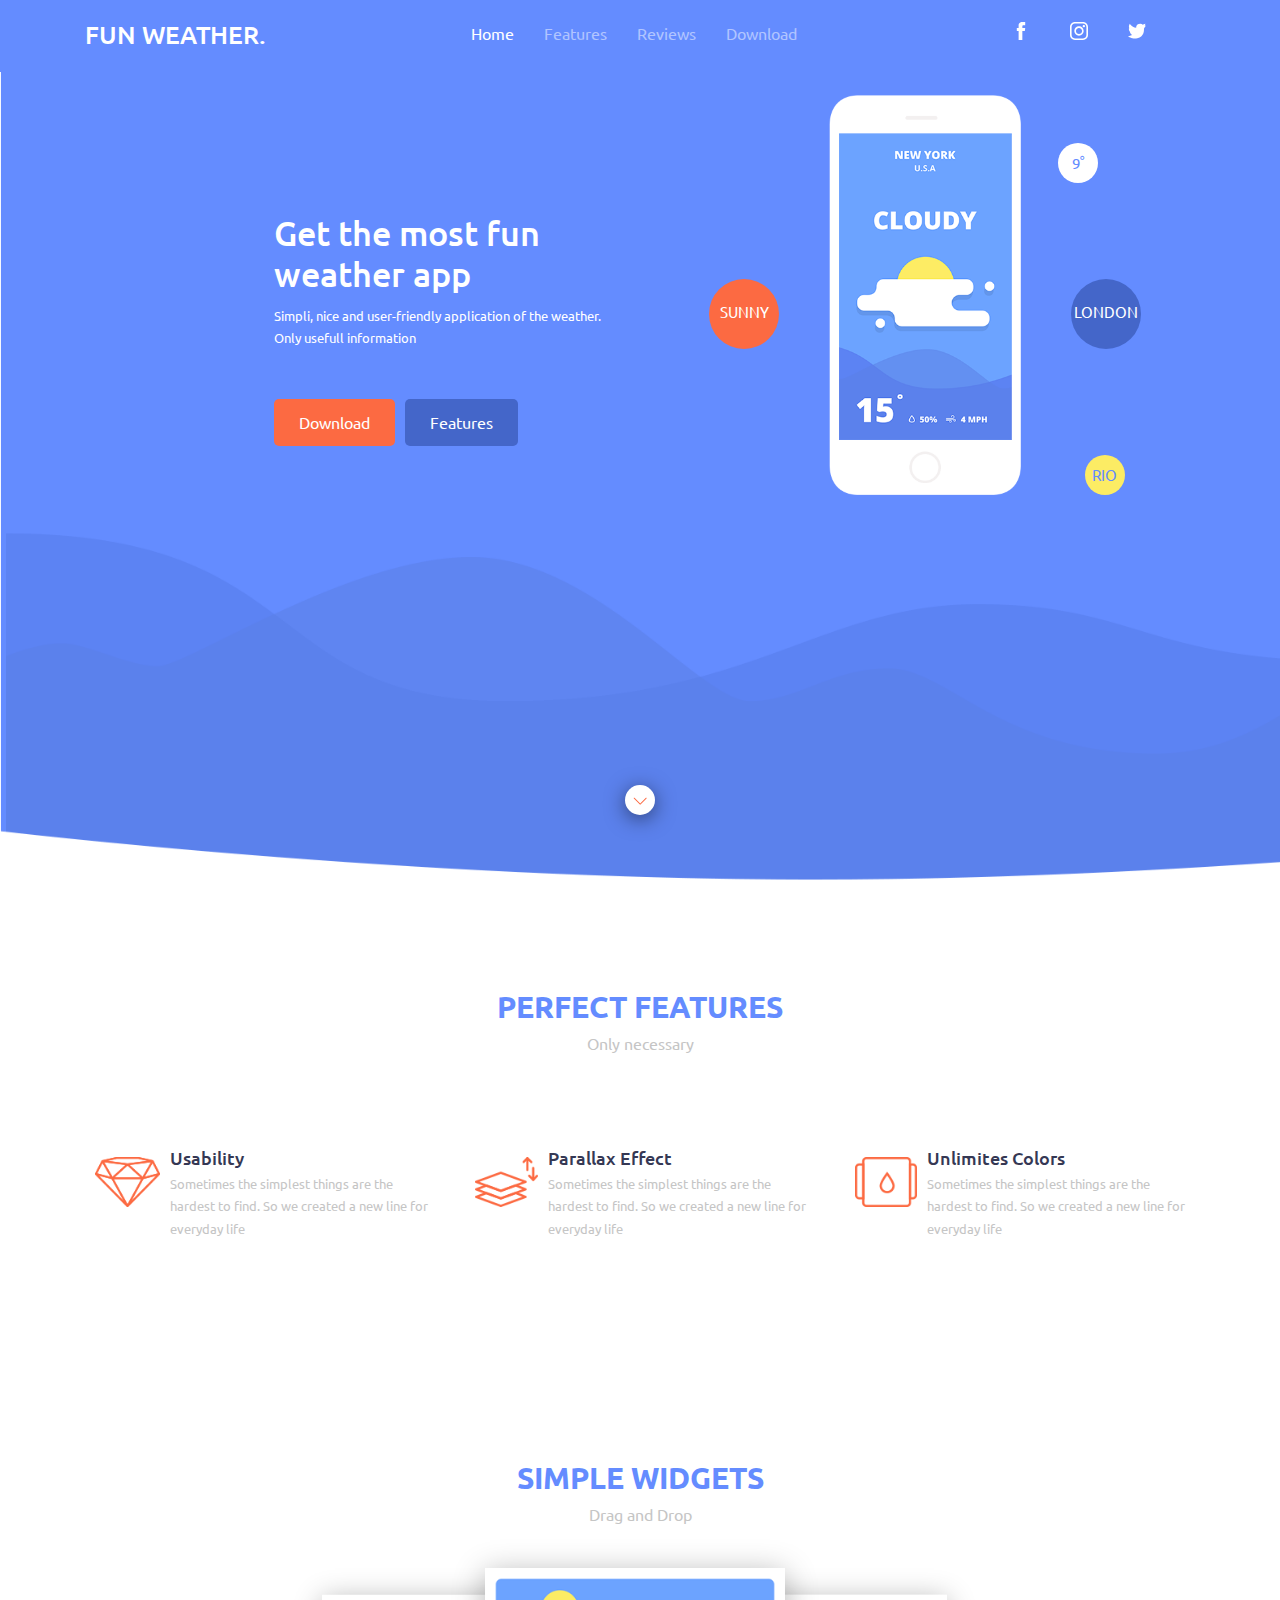
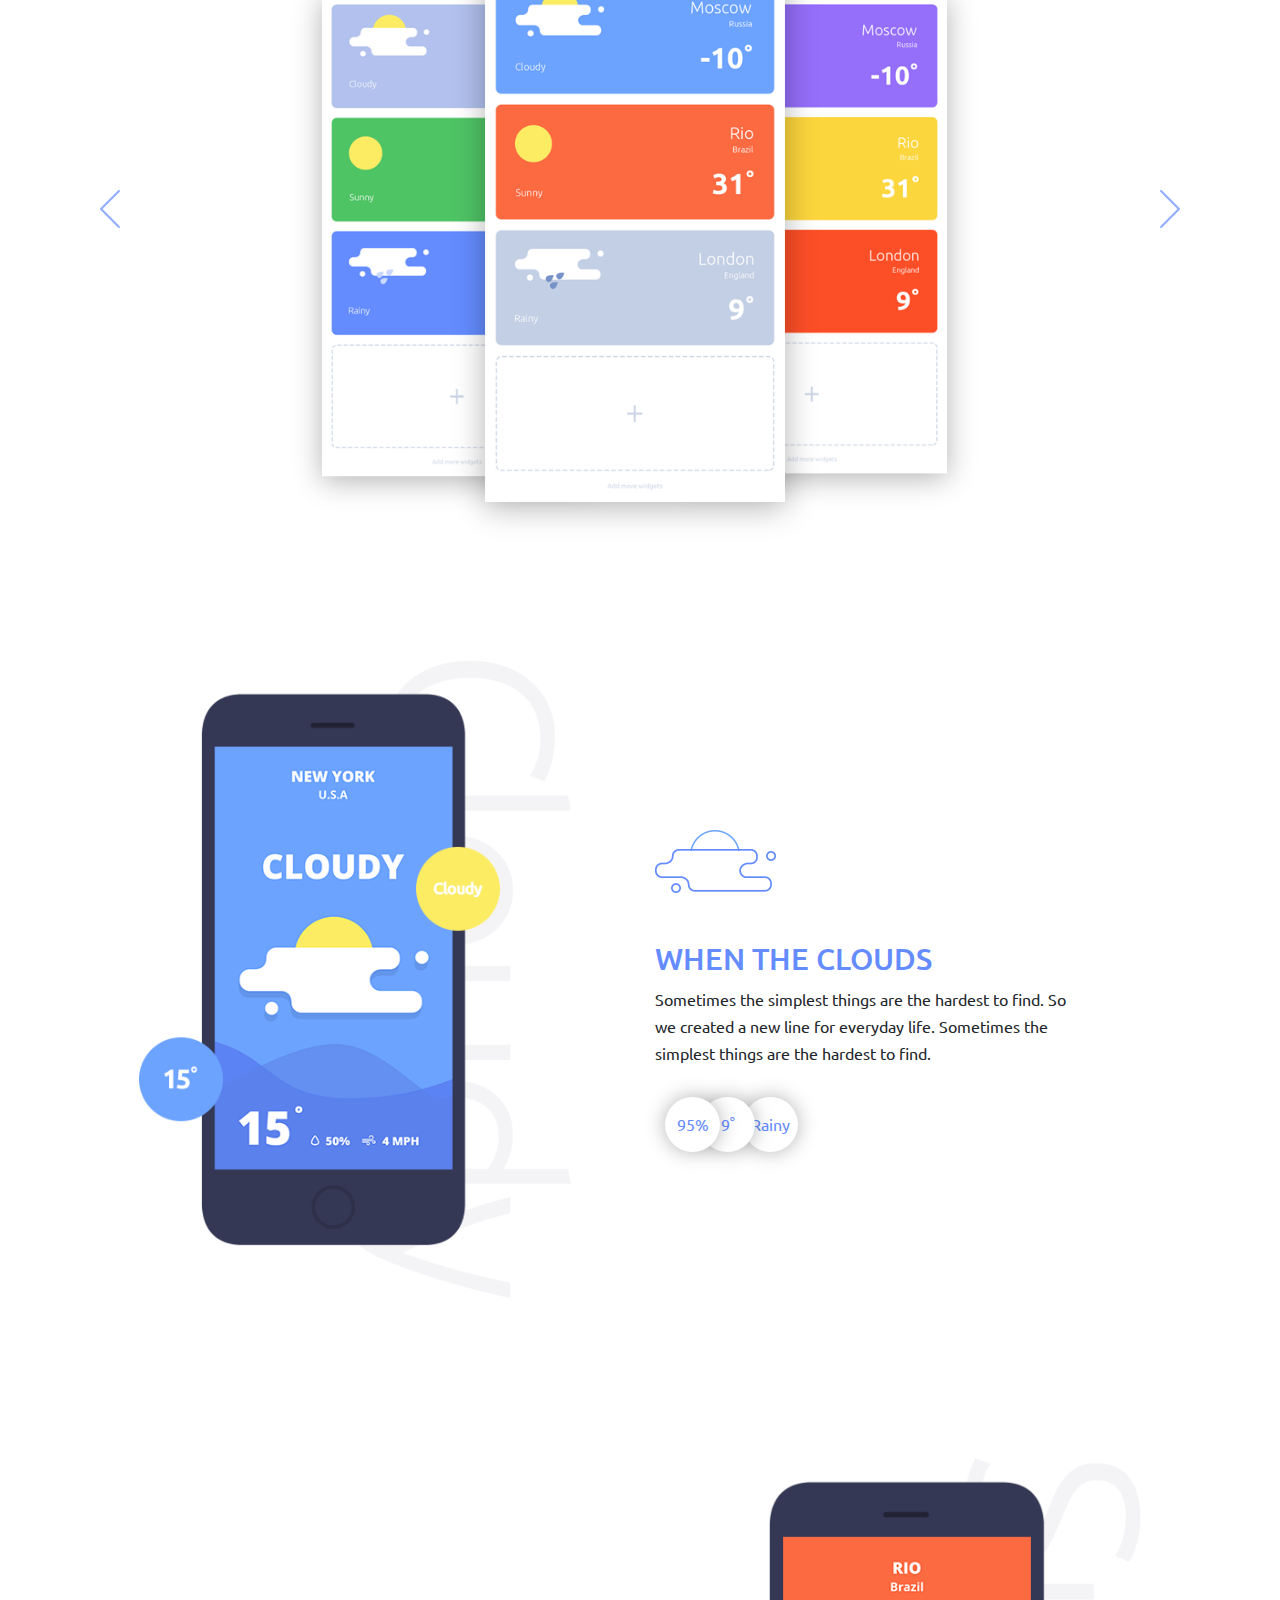
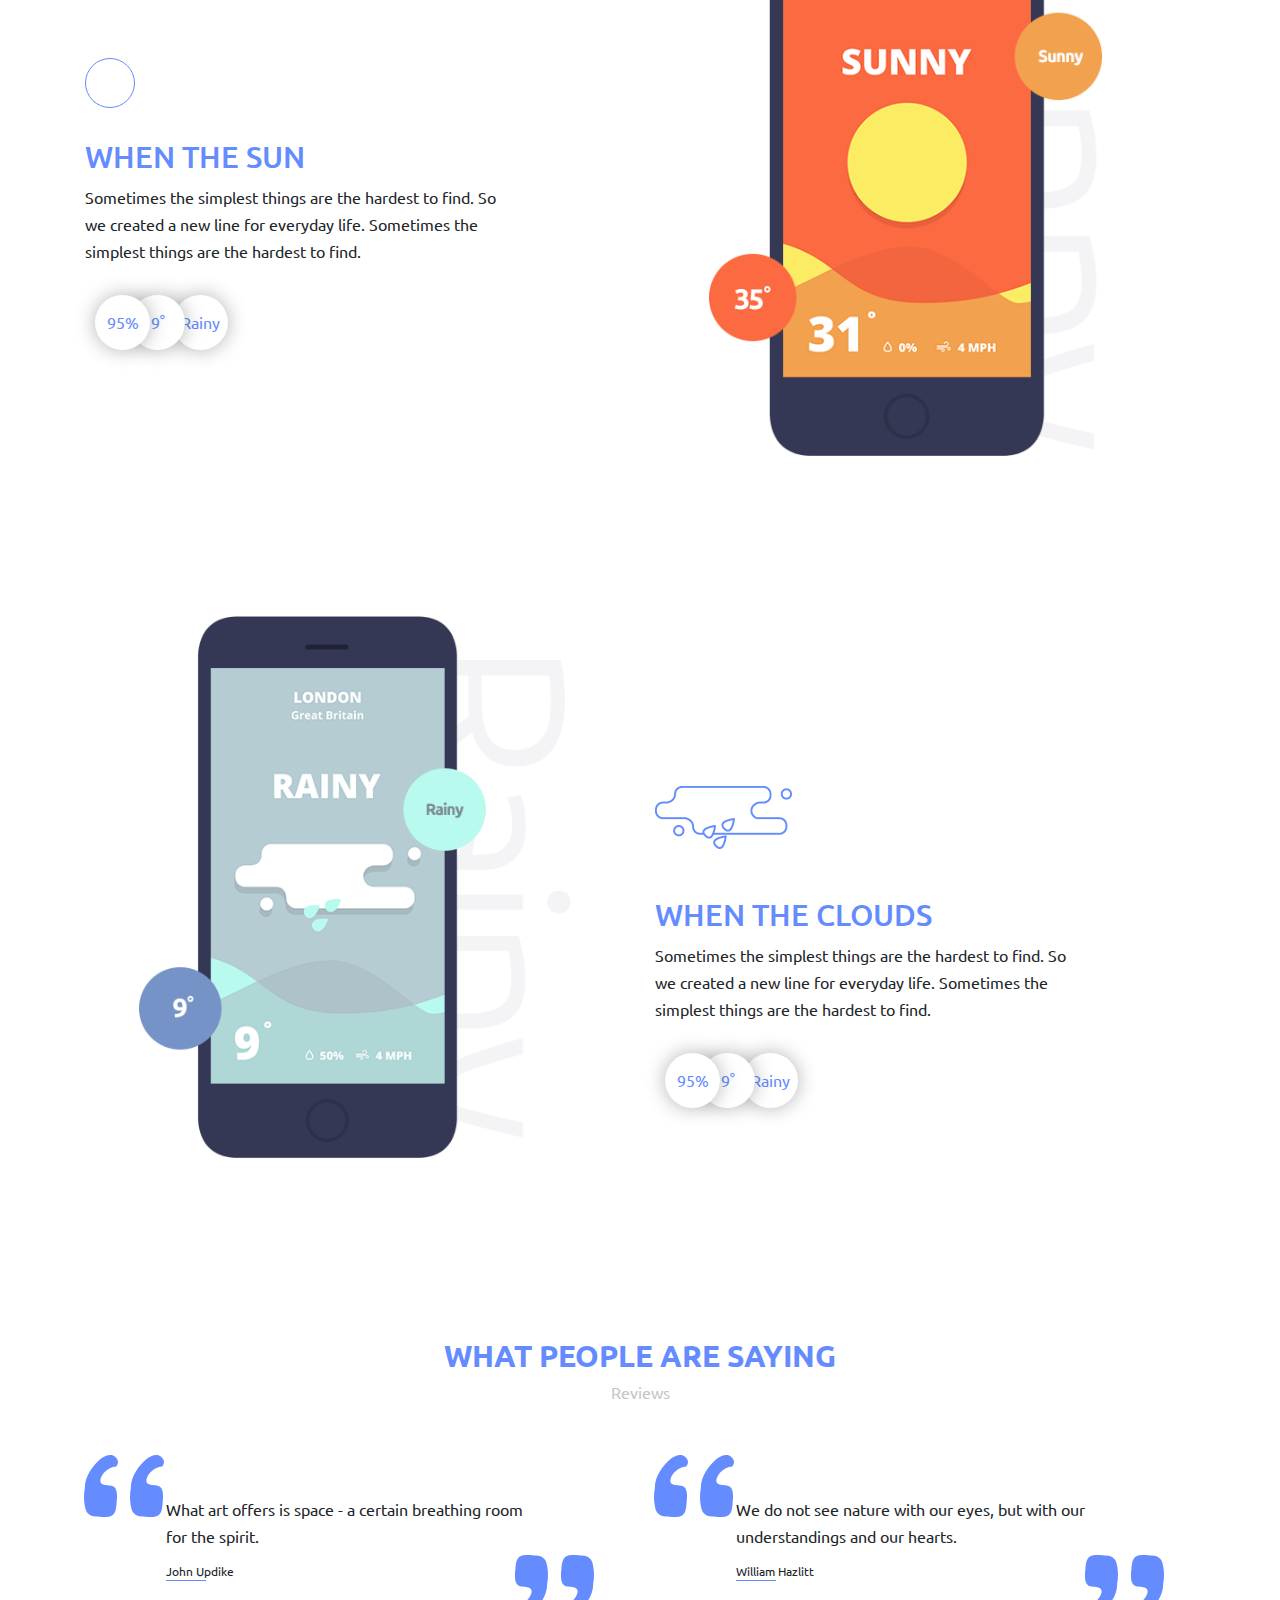
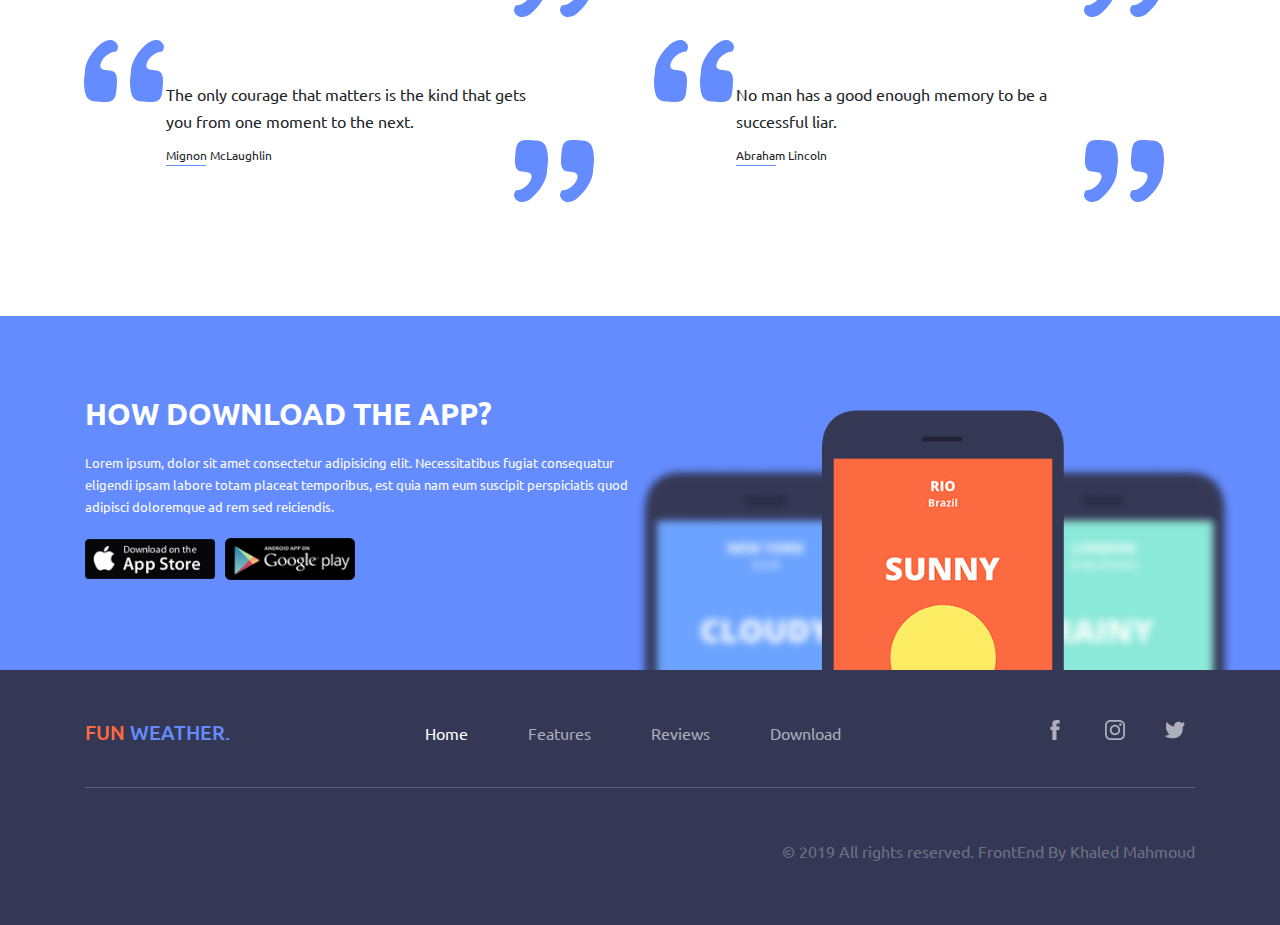
<file: index.html>
<!DOCTYPE html>
<html lang="en">
  <head>
    <meta charset="utf-8">
    <title>Weatherapp</title>
    <meta name="viewport" content="width=device-width,initial-scale =1.0, shrink-to-fit=no">
    <link rel="stylesheet" href="https://fonts.googleapis.com/css?family=Ubuntu:300,400,500,700">
    <link rel="stylesheet" href="css/main.css">
    <link rel="shortcut icon" type="img/png" href="img/icon-cl.png">
    <meta name="description" content="description">
  </head>
</html>
<body>
  <nav class="main-nav-container navbar navbar-expand-lg navbar-dark">
    <button class="navbar-toggler" type="button" data-toggle="collapse" data-target="#navbarSupportedContent" aria-controls="navbarSupportedContent" aria-expanded="false" aria-label="Toggle navigation"><span class="navbar-toggler-icon"></span></button>
    <div class="container">
      <h1 class="main-nav-logo text-uppercase">fun weather. </h1>
      <div class="collapse navbar-collapse " id="navbarSupportedContent">
        <div class="main-nav">
          <ul class="navbar-nav mr-auto main-nav-list">
            <li class="active nav-item"><a class="nav-link" href="#home">Home</a></li>
            <li class="nav-item"><a class="nav-link" href="#features">Features</a></li>
            <li class="nav-item"><a class="nav-link" href="#reviews">Reviews</a></li>
            <li class="nav-item"><a class="nav-link" href="#download">Download</a></li>
          </ul>
          <ul class="list-unstyled main-nav-icon">
            <li><a href="#">
                <svg>
                  <use xlink:href="font/sprite.svg#facebook-letter-logo"></use>
                </svg></a></li>
            <li><a href="#">
                <svg>
                  <use xlink:href="font/sprite.svg#instagram-logo"></use>
                </svg></a></li>
            <li><a href="#">
                <svg>
                  <use xlink:href="font/sprite.svg#twitter"></use>
                </svg></a></li>
          </ul>
        </div>
      </div>
    </div>
  </nav>
  <header class="main-header" id="home">
    <div class="container">
      <div class="row">
        <div class="col-sm-6">
          <div class="main-header-box">
            <h2>Get the most fun weather app</h2>
            <p>Simpli, nice and user-friendly application of the weather. Only usefull information</p>
            <div class="btn-box"><a href="#"> <span></span><span>Download</span></a><a href="#"> <span></span><span>Features</span></a></div>
          </div>
        </div>
        <div class="col-sm-6">
          <div class="img-box text-center"><img src="img/phone.png" alt="header photo phone"><span>9 ْ</span><span class="text-uppercase">sunny</span><span class="text-uppercase">london</span><span class="text-uppercase">rio</span></div>
        </div>
        <button class="dawn-btn">
          <svg>
            <use xlink:href="font/sprite.svg#down-arrow"></use>
          </svg>
        </button>
      </div>
    </div>
  </header>
  <!--start features section   -->
  <section class="features-section" id="features">
    <div class="container">
      <header class="main-headding">
        <h2>perfect features</h2>
        <p> Only necessary</p>
      </header>
      <div class="row justify-content-center align-items-center">
        <div class="col-sm-4 icon-container">
          <div class="img-box"><img src="img/icon3.png" alt="features icon"></div>
          <div class="caption">
            <h3>Usability</h3>
            <p>Sometimes the simplest things are the hardest to find. So we created a new line for everyday life</p>
          </div>
        </div>
        <div class="col-sm-4 icon-container">
          <div class="img-box"><img src="img/icon2.png" alt="features icon"></div>
          <div class="caption">
            <h3>Parallax Effect</h3>
            <p>Sometimes the simplest things are the hardest to find. So we created a new line for everyday life</p>
          </div>
        </div>
        <div class="col-sm-4 icon-container">
          <div class="img-box"><img src="img/icon1.png" alt="features icon"></div>
          <div class="caption">
            <h3>Unlimites Colors</h3>
            <p>Sometimes the simplest things are the hardest to find. So we created a new line for everyday life</p>
          </div>
        </div>
      </div>
    </div>
  </section>
  <!--start slider-->
  <section class="slider-section" id="reviews">
    <div class="container">
      <header class="main-headding">
        <h2>Simple widgets</h2>
        <p> Drag and Drop</p>
      </header>
      <div class="slide-boody">
        <div class="slide-container">
          <div class="slide slide--1"><img src="img/image-right.png" alt="img slider"></div>
          <div class="slide slide--2 active"><img src="img/image-center.png" alt="img slider"></div>
          <div class="slide slide--3"><img src="img/imag-left.png" alt="img slider"></div>
        </div>
        <button class="btn-left">
          <svg>
            <use xlink:href="font/sprite.svg#back"></use>
          </svg>
        </button>
        <button class="btn-right">
          <svg>
            <use xlink:href="font/sprite.svg#next"></use>
          </svg>
        </button>
      </div>
    </div>
  </section>
  <section class="phone-section">
    <div class="container">
      <div class="row">
        <div class="col-sm-6">
          <div class="img-box"><img src="img/cloudy-circle.png" alt="cloudy-circle"></div>
        </div>
        <div class="col-sm-6">
          <div class="caption"><img src="img/icon-cl.png" alt="icon">
            <h2 class="text-uppercase">when the clouds </h2>
            <p>Sometimes the simplest things are the hardest to find. So we created a new line for everyday life. Sometimes the simplest things are the hardest to find.</p>
          </div>
          <div class="icon-box"><span>95%</span><span>9 ْ</span><span>Rainy</span></div>
        </div>
      </div>
    </div>
  </section>
  <section class="phone-section">
    <div class="container">
      <div class="row">
        <div class="col-sm-6">
          <div class="caption"><span class="sun"></span>
            <h2 class="text-uppercase">when the sun </h2>
            <p>Sometimes the simplest things are the hardest to find. So we created a new line for everyday life. Sometimes the simplest things are the hardest to find.</p>
          </div>
          <div class="icon-box"><span>95%</span><span>9 ْ</span><span>Rainy</span></div>
        </div>
        <div class="col-sm-6">
          <div class="img-box"><img src="img/sunny-cicle.png" alt="sunny-cicle"></div>
        </div>
      </div>
    </div>
  </section>
  <section class="phone-section">
    <div class="container">
      <div class="row">
        <div class="col-sm-6">
          <div class="img-box"><img src="img/rainy-circle.png" alt="rainy-circle"></div>
        </div>
        <div class="col-sm-6">
          <div class="caption"><img src="img/icon-cloudy.png" alt="icon">
            <h2 class="text-uppercase">when the clouds </h2>
            <p>Sometimes the simplest things are the hardest to find. So we created a new line for everyday life. Sometimes the simplest things are the hardest to find.</p>
          </div>
          <div class="icon-box"><span>95%</span><span>9 ْ</span><span>Rainy</span></div>
        </div>
      </div>
    </div>
  </section>
  <!-- reviews-section-->
  <section class="reviews-section">
    <div class="container">
      <header class="main-headding">
        <h2>What people are saying</h2>
        <p> Reviews</p>
      </header>
      <div class="row">
        <div class="col-sm-6">
          <div class="caption">
            <p>What art offers is space - a certain breathing room for the spirit. </p><span>John Updike</span>
          </div>
        </div>
        <div class="col-sm-6">
          <div class="caption">
            <p>We do not see nature with our eyes, but with our understandings and our hearts.</p><span>William Hazlitt</span>
          </div>
        </div>
        <div class="col-sm-6">
          <div class="caption">
            <p>The only courage that matters is the kind that gets you from one moment to the next.</p><span>Mignon McLaughlin</span>
          </div>
        </div>
        <div class="col-sm-6">
          <div class="caption">
            <p>No man has a good enough memory to be a successful liar. </p><span>Abraham Lincoln</span>
          </div>
        </div>
      </div>
    </div>
  </section>
  <!-- Download-->
  <section class="download-section" id="download">
    <div class="container">
      <h2 class="text-uppercase">how Download the app?</h2>
      <div class="caption">
        <p>Lorem ipsum, dolor sit amet consectetur adipisicing elit. Necessitatibus fugiat consequatur eligendi ipsam labore totam placeat temporibus, est quia nam eum suscipit perspiciatis quod adipisci doloremque ad rem sed reiciendis.</p><img src="img/appstore.png" alt="appstore"><img src="img/google-play.png" alt="google-play">
        <div class="img-box"><img src="img/phone-image.png" alt="phone-image"></div>
      </div>
    </div>
  </section>
  <footer class="footer-1">
    <div class="container">
      <div class="footer-container">
        <h2 class="footer-logo text-uppercase"><span>fun </span>weather. </h2>
        <ul class="list-unstyled footer-nav">
          <li class="active"><a href="#home">Home</a></li>
          <li><a href="#features">Features</a></li>
          <li><a href="#reviews">Reviews</a></li>
          <li><a href="#download">Download</a></li>
        </ul>
        <ul class="list-unstyled footer-icon">
          <li><a href="#">
              <svg>
                <use xlink:href="font/sprite.svg#facebook-letter-logo"></use>
              </svg></a></li>
          <li><a href="#">
              <svg>
                <use xlink:href="font/sprite.svg#instagram-logo"></use>
              </svg></a></li>
          <li><a href="#">
              <svg>
                <use xlink:href="font/sprite.svg#twitter"></use>
              </svg></a></li>
        </ul>
      </div>
    </div>
  </footer>
  <!--end footer 1-->
  <footer class="footer-2">
    <div class="container">
      <div class="footer-container">
        <p>&copy; 2019 All rights reserved. FrontEnd By Khaled Mahmoud </p>
      </div>
    </div>
  </footer>
  <div class="ToTop">
    <button class="top-btn"></button>
  </div>
  <!--start script-->
  <script src="js/main.js"></script>
  <!--End script   -->
</body>
</file>
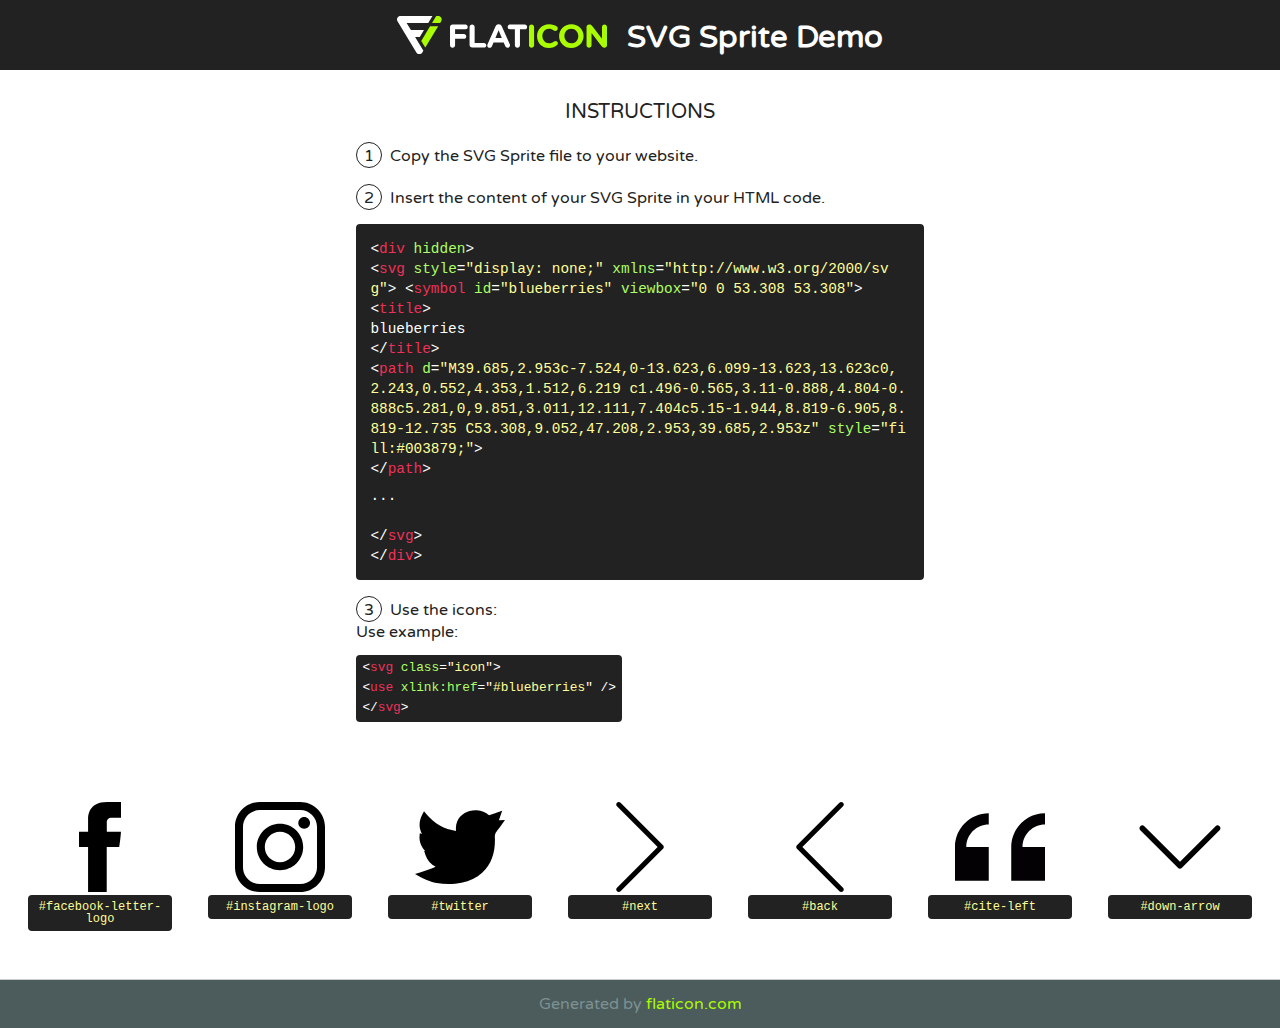
<file: font/My icons collection-SVG-Sprites-Demo.html>
<!DOCTYPE html>
<!--
Flaticon SVG Sprite: My icons collectionCreation date: 19/02/2019 11:44-->
<html>
<!DOCTYPE html>
<html>
<head>
    <title>Flaticon SVG Sprite</title>
    <link href="http://fonts.googleapis.com/css?family=Varela+Round" rel="stylesheet" type="text/css"/>
    <meta charset="UTF-8">
    <style>
        html, body, div, span, applet, object, iframe,
        h1, h2, h3, h4, h5, h6, p, blockquote, pre,
        a, abbr, acronym, address, big, cite, code,
        del, dfn, em, img, ins, kbd, q, s, samp,
        small, strike, strong, sub, sup, tt, var,
        b, u, i, center,
        dl, dt, dd, ol, ul, li,
        fieldset, form, label, legend,
        table, caption, tbody, tfoot, thead, tr, th, td,
        article, aside, canvas, details, embed,
        figure, figcaption, footer, header, hgroup,
        menu, nav, output, ruby, section, summary,
        time, mark, audio, video {
            margin: 0;
            padding: 0;
            border: 0;
            font-size: 100%;
            font: inherit;
            vertical-align: baseline;
        }
        /* HTML5 display-role reset for older browsers */
        article, aside, details, figcaption, figure,
        footer, header, hgroup, menu, nav, section {
            display: block;
        }
        body {
            line-height: 1;
        }
        ol, ul {
            list-style: none;
        }
        blockquote, q {
            quotes: none;
        }
        blockquote:before, blockquote:after,
        q:before, q:after {
            content: '';
            content: none;
        }
        table {
            border-collapse: collapse;
            border-spacing: 0;
        }
        body {
            font-family: 'Varela Round', Helvetica, Arial, sans-serif;
            font-size: 16px;
            color: #222;
        }
        a {
            color: #333;
            border-bottom: 1px solid #a9fd00;
            font-weight: bold;
            text-decoration: none;
        }
        * {
            -moz-box-sizing: border-box;
            -webkit-box-sizing: border-box;
            box-sizing: border-box;
            margin: 0;
            padding: 0;
        }
        .glyph svg.icon {
            width: 90px;
            height: 90px
        }
        .wrapper {
            max-width: 600px;
            margin: auto;
            padding: 0 1em;
        }
        .title {
            font-size: 1.25em;
            text-align: center;
            margin-bottom: 1em;
            text-transform: uppercase;
        }
        header {
            text-align: center;
            background-color: #222;
            color: #fff;
            padding: 1em;
        }
        header .logo {
            width: 210px;
            height: 38px;
            display: inline-block;
            vertical-align: middle;
            margin-right: 1em;
            border: none;
        }
        header strong {
            font-size: 1.95em;
            font-weight: bold;
            vertical-align: middle;
            margin-top: 5px;
            display: inline-block;
        }
        .demo {
            margin: 2em auto;
            line-height: 1.25em;
        }
        .demo ul li {
            margin-bottom: 1em;
        }
        .demo ul li .num {
            color: #222;
            border-radius: 20px;
            display: inline-block;
            width: 26px;
            padding: 3px;
            height: 26px;
            text-align: center;
            margin-right: 0.5em;
            border: 1px solid #222;
        }
        .demo ul li code {
            background-color: #222;
            border-radius: 4px;
            padding: 0.25em 0.5em;
            display: inline-block;
            color: #fff;
            font-family: Consolas,Monaco,Lucida Console,Liberation Mono,DejaVu Sans Mono,Bitstream Vera Sans Mono,Courier New, monospace;
            font-weight: lighter;
            margin-top: 1em;
            font-size: 0.8em;
            word-break: break-all;
        }
        .demo ul li code.big {
            padding: 1em;
            font-size: 0.9em;
        }
        .demo ul li code .red {
            color: #EF3159;
        }
        .demo ul li code .green {
            color: #ACFF65;
        }
        .demo ul li code .yellow {
            color: #FFFF99;
        }
        .demo ul li code .blue {
            color: #99D3FF;
        }
        .demo ul li code .purple {
            color: #A295FF;
        }
        .demo ul li code .dots {
            margin-top: 0.5em;
            display: block;
        }
        #glyphs {
            border-bottom: 1px solid #ccc;
            padding: 2em 0;
            text-align: center;
        }
        .glyph {
            display: inline-block;
            width: 9em;
            margin: 1em;
            text-align: center;
            vertical-align: top;
            background: #FFF;
        }
        .glyph .glyph-icon {
            padding: 10px;
            display: block;
            font-family:"Flaticon";
            font-size: 64px;
            line-height: 1;
        }
        .glyph .glyph-icon:before {
            font-size: 64px;
            color: #222;
            margin-left: 0;
        }
        .class-name {
            font-size: 0.75em;
            background-color: #222;
            color: #fff;
            border-radius: 4px;
            padding: 0.5em;
            color: #FFFF99;
            font-family: Consolas,Monaco,Lucida Console,Liberation Mono,DejaVu Sans Mono,Bitstream Vera Sans Mono,Courier New, monospace;
        }
        .author-name {
            font-size: 0.6em;
            background-color: #fcfcfd;
            border: 1px solid #DEDEE4;
            border-top: 0;
            border-radius: 0 0 4px 4px;
            padding: 0.5em;
        }
        .attribution .title {
            margin-top: 2em;
        }
        .attribution textarea {
            background-color: #fcfcfd;
            padding: 1em;
            border: none;
            box-shadow: none;
            border: 1px solid #DEDEE4;
            border-radius: 4px;
            resize: none;
            width: 100%;
            height: 150px;
            font-size: 0.8em;
            font-family: Consolas,Monaco,Lucida Console,Liberation Mono,DejaVu Sans Mono,Bitstream Vera Sans Mono,Courier New, monospace;
            -webkit-appearance: none;
        }
        .iconsuse {
            margin: 2em auto;
            text-align: center;
            max-width: 1200px;
        }
        .iconsuse:after {
            content: '';
            display: table;
            clear: both;
        }
        .iconsuse .image {
            float: left;
            width: 25%;
            padding: 0 1em;
        }
        .iconsuse .image p {
            margin-bottom: 1em;
        }
        .iconsuse .image span {
            display: block;
            font-size: 0.65em;
            background-color: #222;
            color: #fff;
            border-radius: 4px;
            padding: 0.5em;
            color: #FFFF99;
            margin-top: 1em;
            font-family: Consolas,Monaco,Lucida Console,Liberation Mono,DejaVu Sans Mono,Bitstream Vera Sans Mono,Courier New, monospace;
        }
        #footer {
            text-align: center;
            background-color: #4C5B5C;
            color: #7c9192;
            padding: 1em;
        }
        #footer a {
            border: none;
            color: #a9fd00;
            font-weight: normal;
        }
        @media (max-width: 960px) {
            .iconsuse .image {
                width: 50%;
            }
        }
        @media (max-width: 560px) {
            .iconsuse .image {
                width: 100%;
            }
        }
    </style>
</head>
<body class="characters-off">
    <div hidden>
        <svg xmlns="http://www.w3.org/2000/svg" style="display: none;"><symbol id="facebook-letter-logo" viewBox="0 0 430.113 430.114"><title>facebook-letter-logo</title><path id="Facebook" d="M158.081,83.3c0,10.839,0,59.218,0,59.218h-43.385v72.412h43.385v215.183h89.122V214.936h59.805 c0,0,5.601-34.721,8.316-72.685c-7.784,0-67.784,0-67.784,0s0-42.127,0-49.511c0-7.4,9.717-17.354,19.321-17.354 c9.586,0,29.818,0,48.557,0c0-9.859,0-43.924,0-75.385c-25.016,0-53.476,0-66.021,0C155.878-0.004,158.081,72.48,158.081,83.3z"/></symbol><symbol id="instagram-logo" viewBox="0 0 169.063 169.063"><title>instagram-logo</title><path d="M122.406,0H46.654C20.929,0,0,20.93,0,46.655v75.752c0,25.726,20.929,46.655,46.654,46.655h75.752 c25.727,0,46.656-20.93,46.656-46.655V46.655C169.063,20.93,148.133,0,122.406,0z M154.063,122.407 c0,17.455-14.201,31.655-31.656,31.655H46.654C29.2,154.063,15,139.862,15,122.407V46.655C15,29.201,29.2,15,46.654,15h75.752 c17.455,0,31.656,14.201,31.656,31.655V122.407z"/><path d="M84.531,40.97c-24.021,0-43.563,19.542-43.563,43.563c0,24.02,19.542,43.561,43.563,43.561s43.563-19.541,43.563-43.561 C128.094,60.512,108.552,40.97,84.531,40.97z M84.531,113.093c-15.749,0-28.563-12.812-28.563-28.561 c0-15.75,12.813-28.563,28.563-28.563s28.563,12.813,28.563,28.563C113.094,100.281,100.28,113.093,84.531,113.093z"/><path d="M129.921,28.251c-2.89,0-5.729,1.17-7.77,3.22c-2.051,2.04-3.23,4.88-3.23,7.78c0,2.891,1.18,5.73,3.23,7.78 c2.04,2.04,4.88,3.22,7.77,3.22c2.9,0,5.73-1.18,7.78-3.22c2.05-2.05,3.22-4.89,3.22-7.78c0-2.9-1.17-5.74-3.22-7.78 C135.661,29.421,132.821,28.251,129.921,28.251z"/></symbol><symbol id="twitter" viewBox="0 -47 512.00203 512"><title>twitter</title><path d="m191.011719 419.042969c-22.140625 0-44.929688-1.792969-67.855469-5.386719-40.378906-6.335938-81.253906-27.457031-92.820312-33.78125l-30.335938-16.585938 32.84375-10.800781c35.902344-11.804687 57.742188-19.128906 84.777344-30.597656-27.070313-13.109375-47.933594-36.691406-57.976563-67.175781l-7.640625-23.195313 6.265625.957031c-5.941406-5.988281-10.632812-12.066406-14.269531-17.59375-12.933594-19.644531-19.78125-43.648437-18.324219-64.21875l1.4375-20.246093 12.121094 4.695312c-5.113281-9.65625-8.808594-19.96875-10.980469-30.777343-5.292968-26.359376-.863281-54.363282 12.476563-78.851563l10.558593-19.382813 14.121094 16.960938c44.660156 53.648438 101.226563 85.472656 168.363282 94.789062-2.742188-18.902343-.6875-37.144531 6.113281-53.496093 7.917969-19.039063 22.003906-35.183594 40.722656-46.691407 20.789063-12.777343 46-18.96875 70.988281-17.433593 26.511719 1.628906 50.582032 11.5625 69.699219 28.746093 9.335937-2.425781 16.214844-5.015624 25.511719-8.515624 5.59375-2.105469 11.9375-4.496094 19.875-7.230469l29.25-10.078125-19.074219 54.476562c1.257813-.105468 2.554687-.195312 3.910156-.253906l31.234375-1.414062-18.460937 25.230468c-1.058594 1.445313-1.328125 1.855469-1.703125 2.421875-1.488282 2.242188-3.339844 5.03125-28.679688 38.867188-6.34375 8.472656-9.511718 19.507812-8.921875 31.078125 2.246094 43.96875-3.148437 83.75-16.042969 118.234375-12.195312 32.625-31.09375 60.617187-56.164062 83.199219-31.023438 27.9375-70.582031 47.066406-117.582031 56.847656-23.054688 4.796875-47.8125 7.203125-73.4375 7.203125zm0 0"/></symbol><symbol id="next" viewBox="0 0 477.175 477.175"><title>next</title><path d="M360.731,229.075l-225.1-225.1c-5.3-5.3-13.8-5.3-19.1,0s-5.3,13.8,0,19.1l215.5,215.5l-215.5,215.5 c-5.3,5.3-5.3,13.8,0,19.1c2.6,2.6,6.1,4,9.5,4c3.4,0,6.9-1.3,9.5-4l225.1-225.1C365.931,242.875,365.931,234.275,360.731,229.075z "/></symbol><symbol id="back" viewBox="0 0 477.175 477.175"><title>back</title><path d="M145.188,238.575l215.5-215.5c5.3-5.3,5.3-13.8,0-19.1s-13.8-5.3-19.1,0l-225.1,225.1c-5.3,5.3-5.3,13.8,0,19.1l225.1,225 c2.6,2.6,6.1,4,9.5,4s6.9-1.3,9.5-4c5.3-5.3,5.3-13.8,0-19.1L145.188,238.575z"/></symbol><symbol id="cite-left" viewBox="0 0 32 32"><title>cite-left</title><g transform="matrix(-1 0 0 -1 32 32)"><g> <g id="right_x5F_quote"> <g> <path d="M0,4v12h8c0,4.41-3.586,8-8,8v4c6.617,0,12-5.383,12-12V4H0z" data-original="#030104" class="active-path" fill="#030104"/> <path d="M20,4v12h8c0,4.41-3.586,8-8,8v4c6.617,0,12-5.383,12-12V4H20z" data-original="#030104" class="active-path" fill="#030104"/> </g> </g> </g></g></symbol><symbol id="down-arrow" viewBox="0 0 129 129"><title>down-arrow</title><path d="m121.3,34.6c-1.6-1.6-4.2-1.6-5.8,0l-51,51.1-51.1-51.1c-1.6-1.6-4.2-1.6-5.8,0-1.6,1.6-1.6,4.2 0,5.8l53.9,53.9c0.8,0.8 1.8,1.2 2.9,1.2 1,0 2.1-0.4 2.9-1.2l53.9-53.9c1.7-1.6 1.7-4.2 0.1-5.8z"/></symbol></svg>    </div>
    <header>
        <a href="https://www.flaticon.com/" target="_blank" class="logo">
            <svg version="1.1" xmlns="http://www.w3.org/2000/svg" xmlns:xlink="http://www.w3.org/1999/xlink" xmlns:a="http://ns.adobe.com/AdobeSVGViewerExtensions/3.0/" viewBox="0 0 560.875 102.036" enable-background="new 0 0 560.875 102.036" xml:space="preserve">
                <defs>
                </defs>
                <g>
                    <g class="letters">
                        <path fill="#ffffff" d="M141.596,29.675c0-3.777,2.985-6.767,6.764-6.767h34.438c3.426,0,6.15,2.728,6.15,6.15
                        c0,3.43-2.724,6.149-6.15,6.149h-27.674v13.091h23.719c3.429,0,6.151,2.724,6.151,6.15c0,3.43-2.723,6.149-6.151,6.149h-23.719
                        v17.574c0,3.773-2.986,6.761-6.764,6.761c-3.779,0-6.764-2.989-6.764-6.761V29.675z"></path>
                        <path fill="#ffffff" d="M193.844,29.149c0-3.781,2.985-6.767,6.764-6.767c3.776,0,6.763,2.985,6.763,6.767v42.957h25.039
                        c3.426,0,6.149,2.726,6.149,6.153c0,3.425-2.723,6.15-6.149,6.15h-31.802c-3.779,0-6.764-2.986-6.764-6.768V29.149z"></path>
                        <path fill="#ffffff" d="M241.891,75.71l21.438-48.407c1.492-3.341,4.215-5.357,7.906-5.357h0.792
                        c3.686,0,6.323,2.017,7.815,5.357l21.439,48.407c0.436,0.967,0.701,1.845,0.701,2.723c0,3.602-2.809,6.501-6.414,6.501
                        c-3.161,0-5.269-1.845-6.499-4.655l-4.132-9.661h-27.059l-4.301,10.102c-1.144,2.631-3.426,4.214-6.237,4.214
                        c-3.517,0-6.24-2.81-6.24-6.325C241.1,77.64,241.451,76.677,241.891,75.71z M279.932,58.666l-8.521-20.297l-8.526,20.297H279.932
                        z"></path>
                        <path fill="#ffffff" d="M314.864,35.387H301.86c-3.429,0-6.239-2.813-6.239-6.238c0-3.429,2.811-6.24,6.239-6.24h39.533
                        c3.426,0,6.237,2.811,6.237,6.24c0,3.425-2.811,6.238-6.237,6.238h-13.001v42.785c0,3.773-2.99,6.761-6.764,6.761
                        c-3.779,0-6.764-2.989-6.764-6.761V35.387z"></path>
                        <path fill="#A9FD00" d="M352.615,29.149c0-3.781,2.985-6.767,6.767-6.767c3.774,0,6.761,2.985,6.761,6.767v49.024
                        c0,3.773-2.987,6.761-6.761,6.761c-3.781,0-6.767-2.989-6.767-6.761V29.149z"></path>
                        <path fill="#A9FD00" d="M374.132,53.836v-0.179c0-17.481,13.178-31.801,32.065-31.801c9.22,0,15.459,2.458,20.557,6.238
                        c1.402,1.054,2.637,2.985,2.637,5.357c0,3.692-2.985,6.59-6.681,6.59c-1.845,0-3.071-0.702-4.044-1.319
                        c-3.776-2.813-7.729-4.393-12.562-4.393c-10.364,0-17.831,8.611-17.831,19.154v0.173c0,10.542,7.291,19.329,17.831,19.329
                        c5.715,0,9.492-1.756,13.359-4.834c1.049-0.874,2.458-1.491,4.039-1.491c3.429,0,6.325,2.813,6.325,6.236
                        c0,2.106-1.056,3.78-2.282,4.834c-5.539,4.834-12.036,7.733-21.878,7.733C387.572,85.464,374.132,71.493,374.132,53.836z"></path>
                        <path fill="#A9FD00" d="M433.009,53.836v-0.179c0-17.481,13.79-31.801,32.766-31.801c18.981,0,32.592,14.143,32.592,31.628v0.173
                        c0,17.483-13.785,31.807-32.769,31.807C446.625,85.464,433.009,71.32,433.009,53.836z M484.224,53.836v-0.179
                        c0-10.539-7.725-19.326-18.626-19.326c-10.893,0-18.449,8.611-18.449,19.154v0.173c0,10.542,7.73,19.329,18.626,19.329
                        C476.676,72.986,484.224,64.378,484.224,53.836z"></path>
                        <path fill="#A9FD00" d="M506.233,29.321c0-3.774,2.99-6.763,6.767-6.763h1.401c3.252,0,5.183,1.583,7.029,3.953l26.093,34.265
                        V29.059c0-3.692,2.99-6.677,6.681-6.677c3.683,0,6.671,2.985,6.671,6.677v48.934c0,3.78-2.987,6.765-6.764,6.765h-0.436
                        c-3.257,0-5.188-1.581-7.034-3.953l-27.056-35.492v32.944c0,3.687-2.985,6.676-6.678,6.676c-3.683,0-6.673-2.989-6.673-6.676
                        V29.321z"></path>
                    </g>
                    <g class="insignia">
                        <path fill="#ffffff" d="M48.372,56.137h12.517l11.156-18.537H37.186L25.688,18.539h57.825L94.668,0H9.271
                        C5.925,0,2.842,1.801,1.198,4.716c-1.644,2.907-1.593,6.482,0.134,9.343l50.38,83.501c1.678,2.781,4.689,4.476,7.938,4.476
                        c3.246,0,6.257-1.695,7.935-4.476l2.898-4.804L48.372,56.137z"></path>
                        <g class="i">
                            <path fill="#A9FD00" d="M93.575,18.539h0.031v0.004l21.652,0.004l2.705-4.488c1.727-2.861,1.778-6.436,0.133-9.343
                            C116.454,1.801,113.371,0,110.026,0h-5.294L93.575,18.539z"></path>
                            <polygon fill="#A9FD00" points="88.291,27.356 64.725,66.486 75.519,84.404 109.942,27.356"></polygon>
                        </g>
                    </g>
                </g>
            </svg>
        </a>
        <strong>SVG Sprite Demo</strong>
    </header>
    <section class="demo wrapper">
        <p class="title">Instructions</p>
        <ul>
            <li>
                <span class="num">1</span>Copy the SVG Sprite file to your website.
            </li>
            <li>
                <span class="num">2</span>Insert the content of your SVG Sprite in your HTML code.
                <code class="big">
                    &lt;<span class="red">div</span> <span class="green">hidden</span>&gt;<br>
                    &lt;<span class="red">svg</span> <span class="green">style</span>=<span class="yellow">"display: none;"</span> <span class="green">xmlns</span>=<span class="yellow">"http://www.w3.org/2000/svg"</span>>
                    &lt;<span class="red">symbol</span> <span class="green">id</span>=<span class="yellow">"blueberries"</span> <span class="green">viewbox</span>=<span class="yellow">"0 0 53.308 53.308"</span>><br>
                    &lt;<span class="red">title</span>><br>
                    blueberries<br>
                    &lt;/<span class="red">title</span>><br>
                    &lt;<span class="red">path</span> <span class="green">d</span>=<span class="yellow">"M39.685,2.953c-7.524,0-13.623,6.099-13.623,13.623c0,2.243,0.552,4.353,1.512,6.219   c1.496-0.565,3.11-0.888,4.804-0.888c5.281,0,9.851,3.011,12.111,7.404c5.15-1.944,8.819-6.905,8.819-12.735   C53.308,9.052,47.208,2.953,39.685,2.953z"</span> <span class="green">style</span>=<span class="yellow">"fill:#003879;"</span>><br>
                    &lt;/<span class="red">path</span>>
                    <br/><span class="dots">...</span>
                    <br/>&lt;/<span class="red">svg</span>&gt;
                    <br/>&lt;/<span class="red">div</span>&gt;
                </code>
            </li>
            <li>
                <p>
                    <span class="num">3</span>Use the icons:
                    <br />
                    Use example:<br>
                    <code>
                        &lt;<span class="red">svg</span> <span class="green">class</span>=&quot;<span class="yellow">icon</span>&quot;&gt;<br>
                        &lt;<span class="red">use</span> <span class="green">xlink:href</span>=&quot;<span class="yellow">#blueberries</span>&quot; /&gt;<br>
                        &lt;/<span class="red">svg</span>&gt;
                    </code>
                </li>
            </ul>
        </section>
        <section id="glyphs">
                            <div class="glyph">
                    <svg class="icon">
                      <use xlink:href="#facebook-letter-logo"></use>
                  </svg>
                  <div class="class-name">#facebook-letter-logo</div>
              </div>
                                <div class="glyph">
                    <svg class="icon">
                      <use xlink:href="#instagram-logo"></use>
                  </svg>
                  <div class="class-name">#instagram-logo</div>
              </div>
                                <div class="glyph">
                    <svg class="icon">
                      <use xlink:href="#twitter"></use>
                  </svg>
                  <div class="class-name">#twitter</div>
              </div>
                                <div class="glyph">
                    <svg class="icon">
                      <use xlink:href="#next"></use>
                  </svg>
                  <div class="class-name">#next</div>
              </div>
                                <div class="glyph">
                    <svg class="icon">
                      <use xlink:href="#back"></use>
                  </svg>
                  <div class="class-name">#back</div>
              </div>
                                <div class="glyph">
                    <svg class="icon">
                      <use xlink:href="#cite-left"></use>
                  </svg>
                  <div class="class-name">#cite-left</div>
              </div>
                                <div class="glyph">
                    <svg class="icon">
                      <use xlink:href="#down-arrow"></use>
                  </svg>
                  <div class="class-name">#down-arrow</div>
              </div>
                      </section>
      <div id="footer">
        <div>Generated by <a href="https://www.flaticon.com/">flaticon.com</a>
        </div>
    </div>
</body>
</html>
</file>
